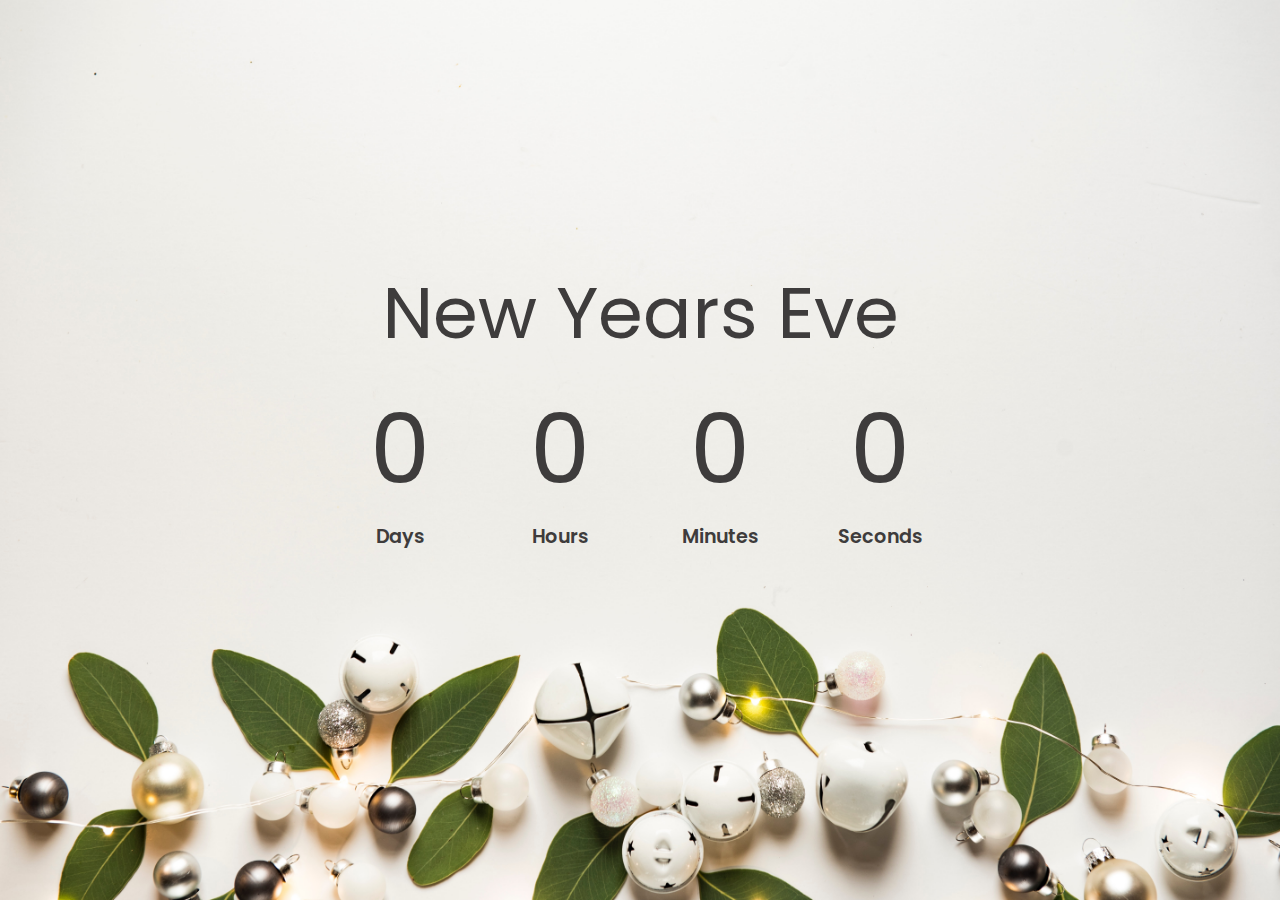
<file: countdown_timer/index.html>
<!DOCTYPE html>
<html lang="en">
  <head>
    <meta charset="UTF-8" />
    <meta name="viewport" content="width=device-width, initial-scale=1.0" />
    <title>CountDown Timer</title>
    <link rel="preconnect" href="https://fonts.googleapis.com" />
    <link rel="preconnect" href="https://fonts.gstatic.com" crossorigin />
    <link
      href="https://fonts.googleapis.com/css2?family=Poppins:wght@200;400;600;700&display=swap"
      rel="stylesheet"
    />
    <link rel="stylesheet" href="style.css" />
  </head>
  <body>
    <h1>New Years Eve</h1>

    <div class="countdown-container">
      <div class="days-container box">
        <p class="big-text" id="days">0</p>
        <span>Days</span>
      </div>
      <div class="hours-container box">
        <p class="big-text" id="hours">0</p>
        <span>Hours</span>
      </div>
      <div class="minutes-container box">
        <p class="big-text" id="minutes">0</p>
        <span>Minutes</span>
      </div>
      <div class="seconds-container box">
        <p class="big-text" id="seconds">0</p>
        <span>Seconds</span>
      </div>
    </div>
    <script src="app.js"></script>
  </body>
</html>
</file>
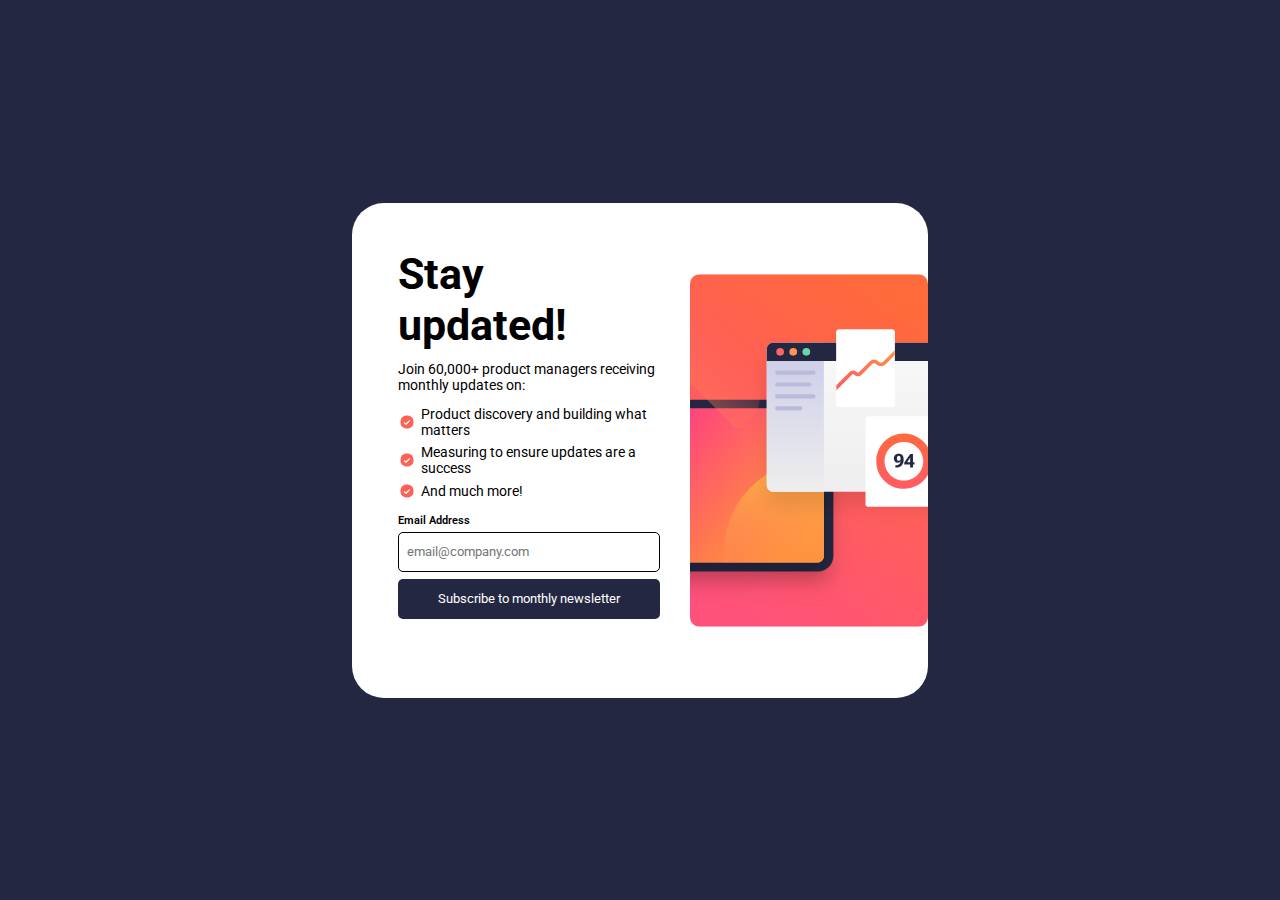
<file: newsletter-sign-up-with-success-message-main/index.html>
<!DOCTYPE html>
<html lang="en">
  <head>
    <meta charset="UTF-8" />
    <meta name="viewport" content="width=device-width, initial-scale=1.0" />
    <!-- displays site properly based on user's device -->

    <link
      rel="icon"
      type="image/png"
      sizes="32x32"
      href="./assets/images/favicon-32x32.png"
    />
    <link rel="stylesheet" href="style.css" />
    <title>
      Frontend Mentor | Newsletter sign-up form with success message
    </title>
  </head>
  <body>
    <!-- Sign-up form start -->
    <div class="container">
      <div class="left-box">
        <h1>Stay updated!</h1>
        <p class="desc">
          Join 60,000+ product managers receiving monthly updates on:
        </p>
        <ul>
          <li>
            <img src="./assets/images/icon-list.svg" alt="" />
            Product discovery and building what matters
          </li>
          <li>
            <img src="./assets/images/icon-list.svg" alt="" />
            Measuring to ensure updates are a success
          </li>
          <li>
            <img src="./assets/images/icon-list.svg" alt="" />
            And much more!
          </li>
        </ul>
        <div class="form">
          <div class="email">
            <p>Email Address</p>
            <p class="para">Valid email required</p>
          </div>
          <input class="email-id" type="text" placeholder="email@company.com" />
          <button class="main-btn">Subscribe to monthly newsletter</button>
        </div>
      </div>
      <div class="right-box">
        <img src="./assets/images/illustration-sign-up-desktop.svg" alt="" />
      </div>
    </div>

    <div class="success">
      <div class="add-para">
        <img src="./assets/images/icon-success.svg" alt="" />
        <h1>Thanks for subscribing!</h1>
        <p class="message"></p>
      </div>
      <button class="success-btn">Dismiss message</button>
    </div>

    <script src="app.js"></script>

    <!-- Stay updated! Join 60,000+ product managers receiving monthly updates on:
    Product discovery and building what matters Measuring to ensure updates are
    a success And much more! Email address email@company.com Subscribe to
    monthly newsletter

    Sign-up form end

    Success message start

    Thanks for subscribing! A confirmation email has been sent to -->
    <!-- ash@loremcompany.com. Please open it and click the button inside to confirm
    your subscription. Dismiss message -->

    <!-- Success message end -->

    <!-- <div class="attribution">
    Challenge by <a href="https://www.frontendmentor.io?ref=challenge" target="_blank">Frontend Mentor</a>. 
    Coded by <a href="#">Your Name Here</a>.
  </div> -->
  </body>
</html>
</file>
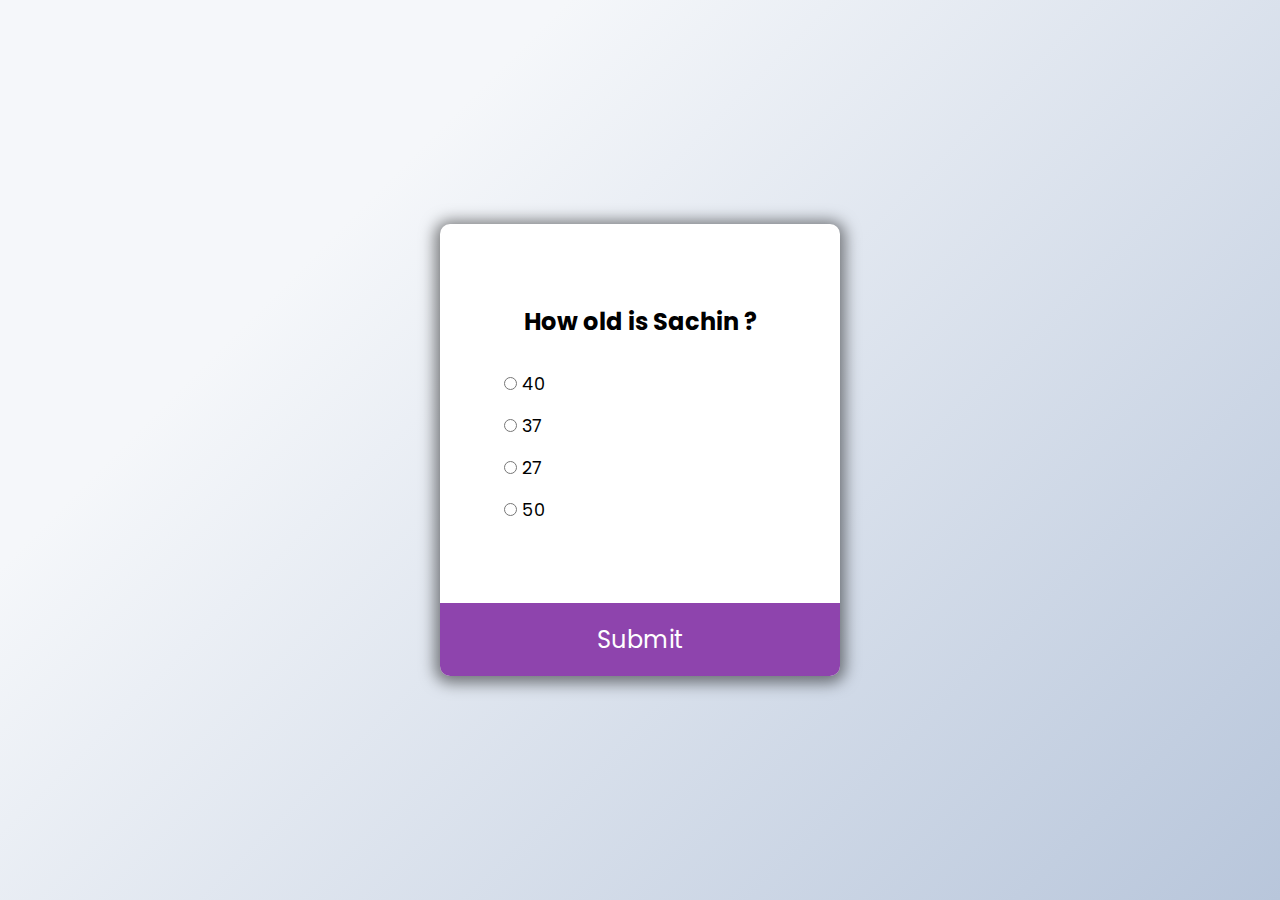
<file: quiz_app/index.html>
<!DOCTYPE html>
<html lang="en">
  <head>
    <meta charset="UTF-8" />
    <meta name="viewport" content="width=device-width, initial-scale=1.0" />
    <title>Quiz App</title>
    <link rel="preconnect" href="https://fonts.googleapis.com" />
    <link rel="preconnect" href="https://fonts.gstatic.com" crossorigin="" />
    <link
      href="https://fonts.googleapis.com/css2?family=Poppins:wght@200;400;600;700&amp;display=swap"
      rel="stylesheet"
    />
    <link rel="stylesheet" href="./style.css" />
  </head>
  <body>
    <div class="quiz-container" id="quiz">
      <div class="quiz-header">
        <h2 class="question-container" id="question">Question</h2>
        <ul>
          <li>
            <input type="radio" name="option" id="a" class="answer" />
            <label for="a" id="a_text">Hello</label>
          </li>
          <li>
            <input type="radio" name="option" id="b" class="answer" />
            <label for="b" id="b_text"></label>
          </li>
          <li>
            <input type="radio" name="option" id="c" class="answer" />
            <label for="c" id="c_text"></label>
          </li>
          <li>
            <input type="radio" name="option" id="d" class="answer" />
            <label for="d" id="d_text"></label>
          </li>
        </ul>
      </div>

      <button id="submit">Submit</button>
    </div>
    <script src="./app.js"></script>
  </body>
</html>
</file>
<file: countdown_timer/style.css>
*{
    margin: 0px;
    padding: 0px;
    box-sizing: border-box;
    font-family: 'Poppins', sans-serif;
    font-weight: 400;
}


body{
    background-image: url("./images/joanna-kosinska-0CQfTLOVTPU-unsplash.jpg");
    width: 100vw;
    min-height: 100vh;
    background-size: cover;
    background-position: center center;
    display: flex;
    flex-direction: column;
    justify-content: center;
    align-items: center;
    color: rgb(62, 60, 60);
}

.countdown-container{
    display: flex;
    flex-direction: row;
    flex-wrap: wrap;
    justify-content: center;
    align-items: center;
}

.box{
    display: flex;
    flex-direction: column;
    margin: 10px 30px;
    text-align: center;
    min-width: 100px;

}

.box:hover, h1:hover{
    color: black;
    opacity: 0.9;
}

span{
    align-self: center;
    font-size: 1.2rem;
    font-weight: 600;
}

h1{
    font-size: 4.5rem;
    margin-top: -5rem;
    /* margin-top: -15rem; */
}

.big-text{
    font-size: 6rem;
}
</file>
<file: newsletter-sign-up-with-success-message-main/style.css>
@import url('https://fonts.googleapis.com/css2?family=Roboto:wght@400;500&display=swap');

*{
    margin: 0;
    padding: 0;
    box-sizing: border-box;
    list-style-type: none;
    font-family: 'Roboto', sans-serif;
    border: none;
}

body{
    display: flex;
    justify-content: center;
    align-items: center;
    background:hsl(234, 29%, 20%);
    min-height: 100vh;
}

.container{
    width: 45vw;
    height: 55vh;
    background: #fff;
    border-radius: 2rem;
    display: flex;
    padding: 1rem 0 1rem 1rem;
    gap: 30px;

}


.left-box{
    width: 55%;
    padding: 30px 0 30px  30px;
    display: flex;
    flex-direction: column;
    align-items: center;
    gap: 10px;
}

.right-box{
    background: #fff;
    width: 45%;
    overflow: hidden;
}

.left-box, .right-box{
    border-radius: 2rem;
    /* padding: 30px 0 30px 30px; */
    
}

.container .left-box h1{
    position: relative;
    font-size: 2.7rem;
    /* margin-top: 5px; */
    width: 100%;
}

.container .left-box .desc{
    font-size: 0.87rem;
}

.container .left-box ul{
    width: 100%;
}

.container .left-box ul li{
    padding: 0.2rem 0rem 0.2rem 0;
    display: flex;
    align-items: center;
    gap: 5px;
    font-size: 0.87rem;
}

.container .left-box ul li img{
    transform: scale(0.75);
}

.container .left-box .form{
    width: 100%;
    /* position: relative; */
    display: flex;
    flex-direction: column;
}

.container .left-box .form .email{
    width: 100%;
    display: flex;
    justify-content: space-between;
    align-items: center;
}

.container .left-box .form .email  p{
    font-size: 0.7rem;
    font-weight: 600;
    justify-content: center;
    align-items: flex-end;
    /* top: 0;
    left: 0; */
}

.container .left-box .form input{
    margin-top: 5px;
    width: 100%;
    height: 40px;
    border-radius: 5px;
    /* border: 1px solid black; */
    padding: 0.5rem;
    color: #222;

}

.container .left-box .form input:focus{
    border: 1px solid hsl(4, 100%, 66%);
}

.container .left-box .form button {
    margin-top: 7px;
    width: 100%;
    height: 40px;
    background: hsl(234, 29%, 20%);
    color: #fff;
    border: none;
    border-radius: 5px;
}

.container .left-box .form button:hover{
    background: hsl(234, 29%, 24%);
    cursor: pointer;
}

.container .left-box .form button:active{
    background: hsl(234, 29%, 20%);
}

.right-box img{
    width: 100%;
    height: 100%;
}

.para{
    display: none;
    color: hsl(4, 100%, 66%);
}

.container .left-box .form .email .para.active{
    display: inline-block;

}


.container .left-box .form input.active{
    background: hsl(6, 88%, 87%);
    color: hsl(4, 100%, 67%);
    /* border: 1px solid hsl(4, 100%, 67%); */
}

.email-id {
    border: 1px solid black;
}

.email-id.active{
    border: 1px solid hsl(4, 100%, 67%);
}

.container.active{
    display: none;
}



.success{
    display: none;
}


.success.active {
    display: flex;
    flex-direction: column;
    gap: 15px;
    /* position: absolute; */
    width: 350px;
    height: 370px;
    background: #fff;
    border-radius: 1.5rem;
    padding: 2rem;
}

.success.active div{
    display: flex;
    flex-direction: column;
    gap: 7px;
}



.success.active div img{
    width: 40px;
    height: 40px;
}

.success.active div h1{
    font-size: 2rem;
}
.success.active div p{
    font-size: 0.9rem;
}


.success.active button{
    width: 100%;
    height: 40px;
    background: hsl(234, 29%, 20%);
    color: #fff;
    border: none;
    border-radius: 10px;
}

.success.active button:hover {
    background: hsl(234, 29%, 24%);
    cursor: pointer;
}

.success.active button:active {
    background: hsl(234, 29%, 20%);
}


@media screen and (max-width: 400px){

    body{
        background: #fff;
    }
    
    .container{
        position: relative;
        /* background: #fff; */
        width: 100%;
        height: 100%;
        display: flex;
        flex-direction: column;
        align-items: center;
        justify-content: center;
        border-radius: 0px;
    }

    .left-box{
        position: relative;
        top: 140px;
        /* background: #fff; */
        z-index: 1000;
        width: 100%;
        border-radius: 0;
        padding: 20px;
    }
    .right-box{
        position: absolute;
        width: 100%;
        top: -400px;
        right: 0;
        /* height: 600px; */
        /* overflow: hidden; */
        padding: 0;
        object-fit: cover;

    }

    .right-box img{
        transform: scale(1);
        
        
    }

    .container .left-box h1{
        font-size: 2rem;
        margin-top: 0;
    }

    .container .left-box .desc {
        font-size: 0.8rem;
    }

    .container .left-box ul li {
        
        font-size: 0.8rem;
    }

    .container .left-box ul li img{
        transform: scale(0.85);
    }


    
}
</file>
<file: quiz_app/style.css>
*{
    margin: 0px;
    padding: 0px;
    box-sizing: border-box;
    font-family: "Poppins", sans-serif;
    list-style-type: none;
}

body{
    background-color: #b8c6db;
    background-image: linear-gradient(315deg,#b8c6db 0%, #f5f7fa 74%);
    min-height: 100vh;
    display: flex;
    align-items: center;
    justify-content: center;
}

h2{
    padding: 1rem;
    text-align: center;
}

.quiz-container{
    background-color: white;
    width: 400px;
    border-radius: 10px;
    box-shadow: 0 2px 15px 5px rgba(0,0,0,0.5);
    max-width: 100%;
}

.quiz-header{
    padding: 4rem;
}

ul li{
    font-size: 1.1rem;
    margin: 1rem 0;
}

ul li label{
    cursor: pointer;
}

button{
    background-color: #8e44ad;
    display: block;
    width: 100%;
    padding: 1.2rem;
    border: none;
    font-family: inherit;
    font-size: 1.5rem;
    color: white;
    border-bottom-left-radius: 10px;
    border-bottom-right-radius: 10px;
}

button:hover{
    cursor: pointer;
    background-color: #732d91;
}

button:focus{
    background-color: #5e3370;
    outline: none;
}
</file>
